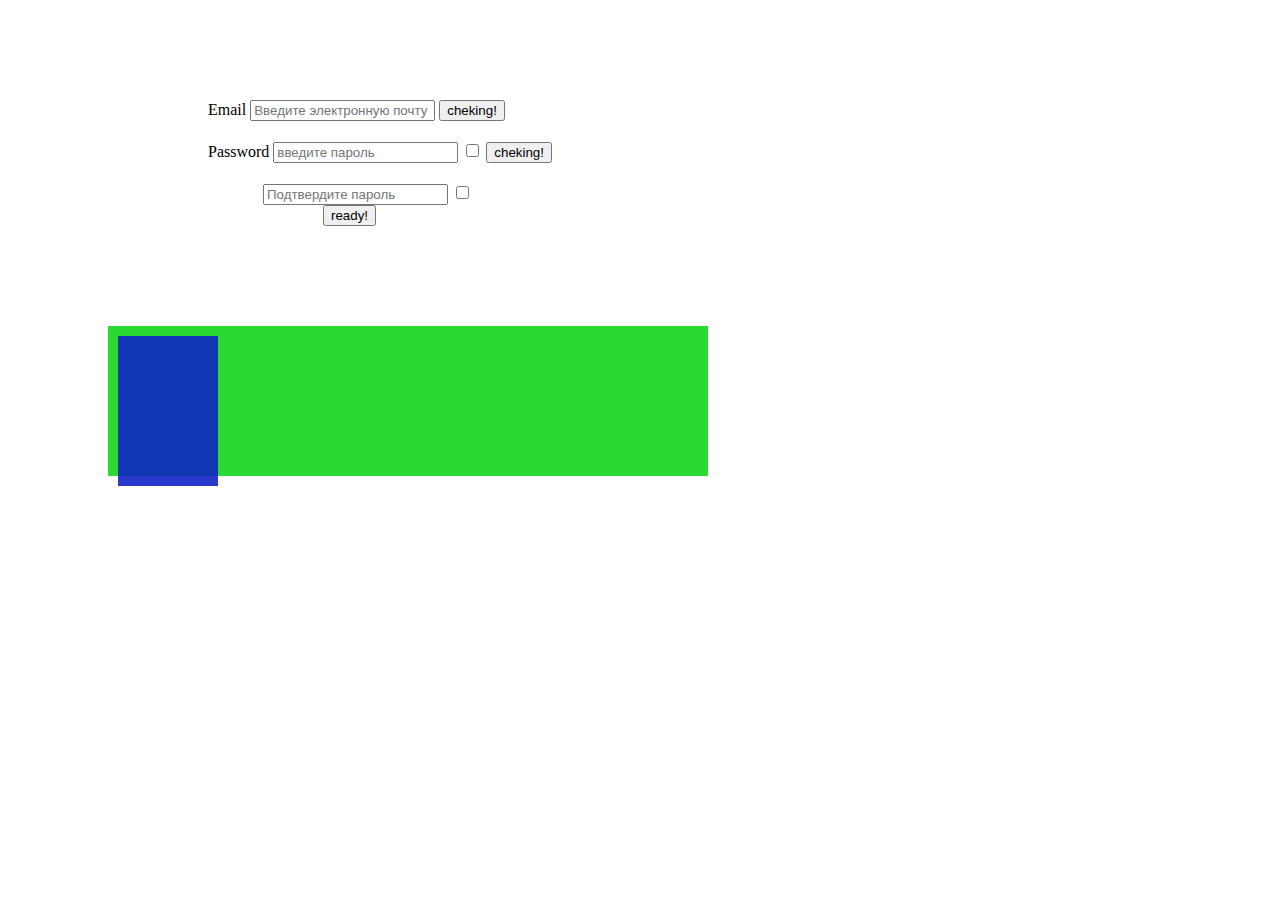
<file: 1dz/index.html>
<!DOCTYPE html>
<html lang="en">
  <head>
    <meta charset="UTF-8" />
    <meta http-equiv="X-UA-Compatible" content="IE=edge" />
    <meta name="viewport" content="width=device-width, initial-scale=1.0" />
    <title>Dz1</title>
    <link rel="stylesheet" href="css/style.css" />
  </head>
  <body>
    <div class="wrapper">
      <div class="email">
        <label for="email">Email</label>
        <input type="text" id="email" placeholder="Введите электронную почту" />
        <button class="proverka1">cheking!</button>
      </div>
      <div class="password1">
        <label for="password" >Password
          <input type="password" id="password1" placeholder="введите пароль" />
          <input type="checkbox" class="password_check1 active" />
        </label>
        <button class="proverka2">cheking!</button>
      </div>
      <div class="password2">
        <label for="пароль">
          <input type="password"
            id="password2"
            placeholder="Подтвердите пароль"/>
          <input type="checkbox" class="password_check2 active" />
        </label>
      </div>
      <button class="check">ready!</button>
      <span class="result"></span>
    </div>
    <div class="block1">
      <div class="block2"></div>
    </div>
  </body>
  <script src="app.js"></script>
</html>
</file>
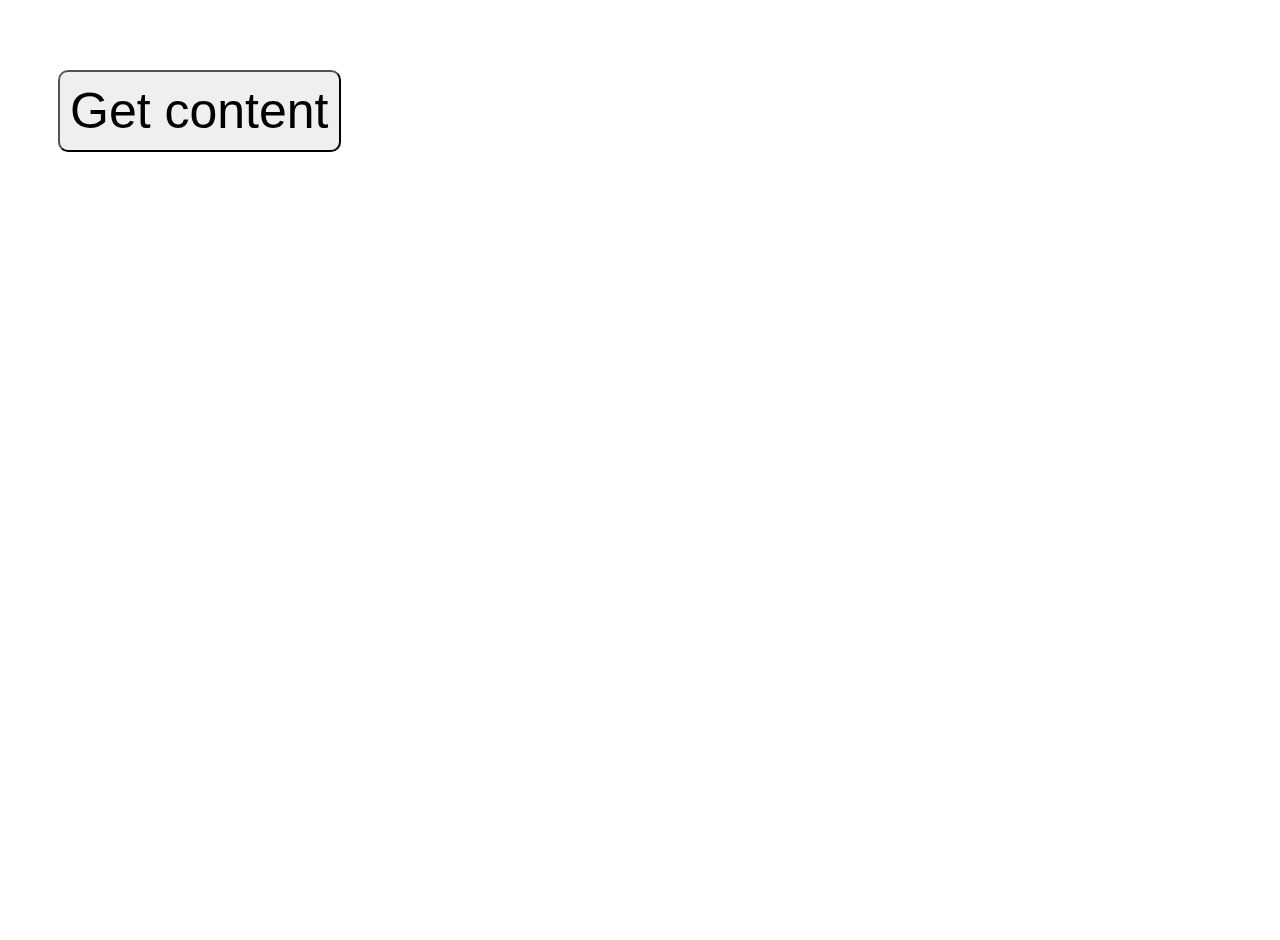
<file: dz 4/index.html>
<!DOCTYPE html>
<html lang="en">
  <head>
    <meta charset="UTF-8" />
    <meta http-equiv="X-UA-Compatible" content="IE=edge" />
    <meta name="viewport" content="width=device-width, initial-scale=1.0" />
    <title>Dz4zhanaiym</title>
    <link rel="stylesheet" href="css/style.css"/>
  </head>
  <body>
    <div class="container">
      <button class="btn">Get content</button>
      <div class="content"></div>
    </div>
  </body>
  <script src="app.js"></script>
  <script src="data.json"></script>
</html>
</file>
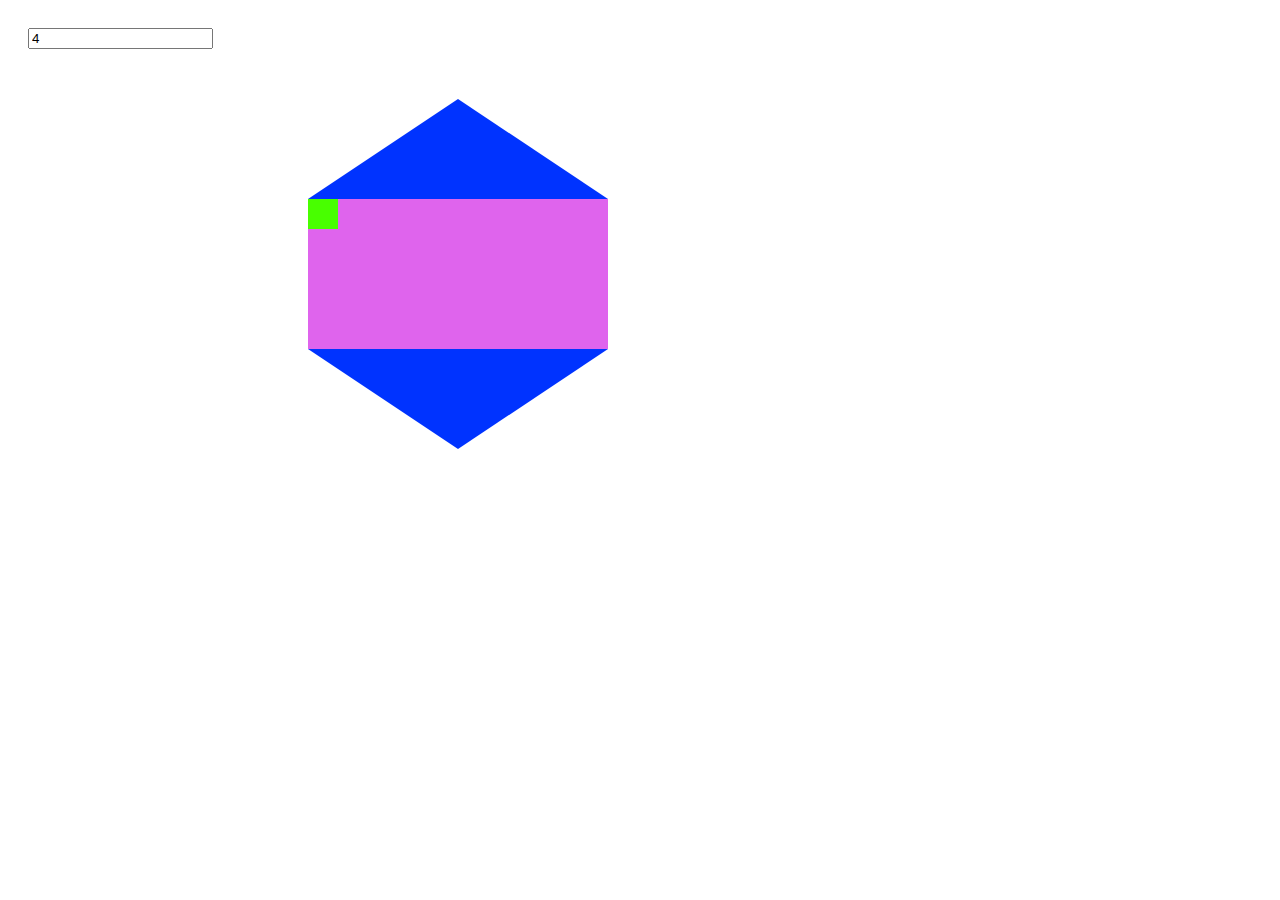
<file: dz2/index.html>
<!DOCTYPE html>
<html lang="en">
  <head>
    <meta charset="UTF-8" />
    <meta http-equiv="X-UA-Compatible" content="IE=edge" />
    <meta name="viewport" content="width=device-width, initial-scale=1.0" />
    <title>Dz2</title>
    <link rel="stylesheet" href="css/style.css">
  </head>
  <body>
    <input type="text" value="1" class="timer" />
    <div class="endTime"></div>
    <div id="hexagon">
      <div class="block3"></div>
    </div>
  </body>
  <script src="app.js"></script>
</html>
</file>
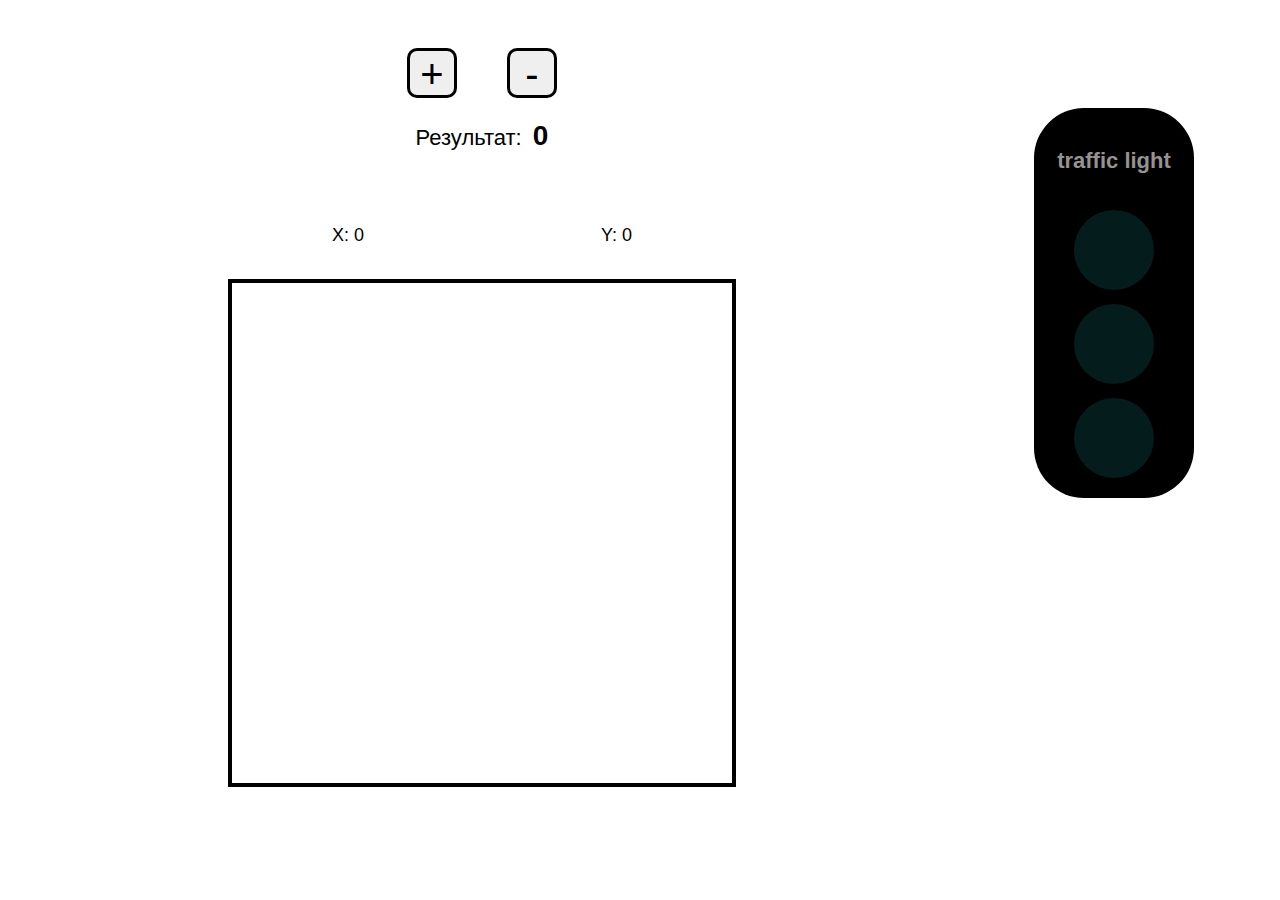
<file: DZ4_zhanaiym_21-01/index.html>
<!DOCTYPE html>
<html lang="en">
<head>
    <meta charset="UTF-8">
    <meta http-equiv="X-UA-Compatible" content="IE=edge">
    <meta name="viewport" content="width=device-width, initial-scale=1.0">
    <title>DZ4_zhanaiym_21-01</title>
    <link rel="stylesheet" href="style.css">
</head>
<body>
<div class="wrapper">
    <div class="container">
        <div class="counter">
            <div class="buttons">
                <button class="btn plus">+</button>
                <button class="btn minus">-</button>
            </div>
            <p>Результат: <span id="count">0</span></p>
        </div>
        <div class="two">
            <div class="posit">
                <p>
                    X: <span id="posX">0</span>
                </p>
                <p>
                    Y: <span id="posY">0</span>
                </p>
            </div>
            <div class="cursor"></div>
        </div>
    </div>
    <div class="svetofor">
        <div class="stolb">
            <p class="svet-title">traffic light</p>
            <div class="lampa" id="red"></div>
            <div class="lampa" id="yellow"></div>
            <div class="lampa" id="green"></div>
        </div>
    </div>
</div>


</div>
</body>
<script src="main.js"></script>
</html>
</file>
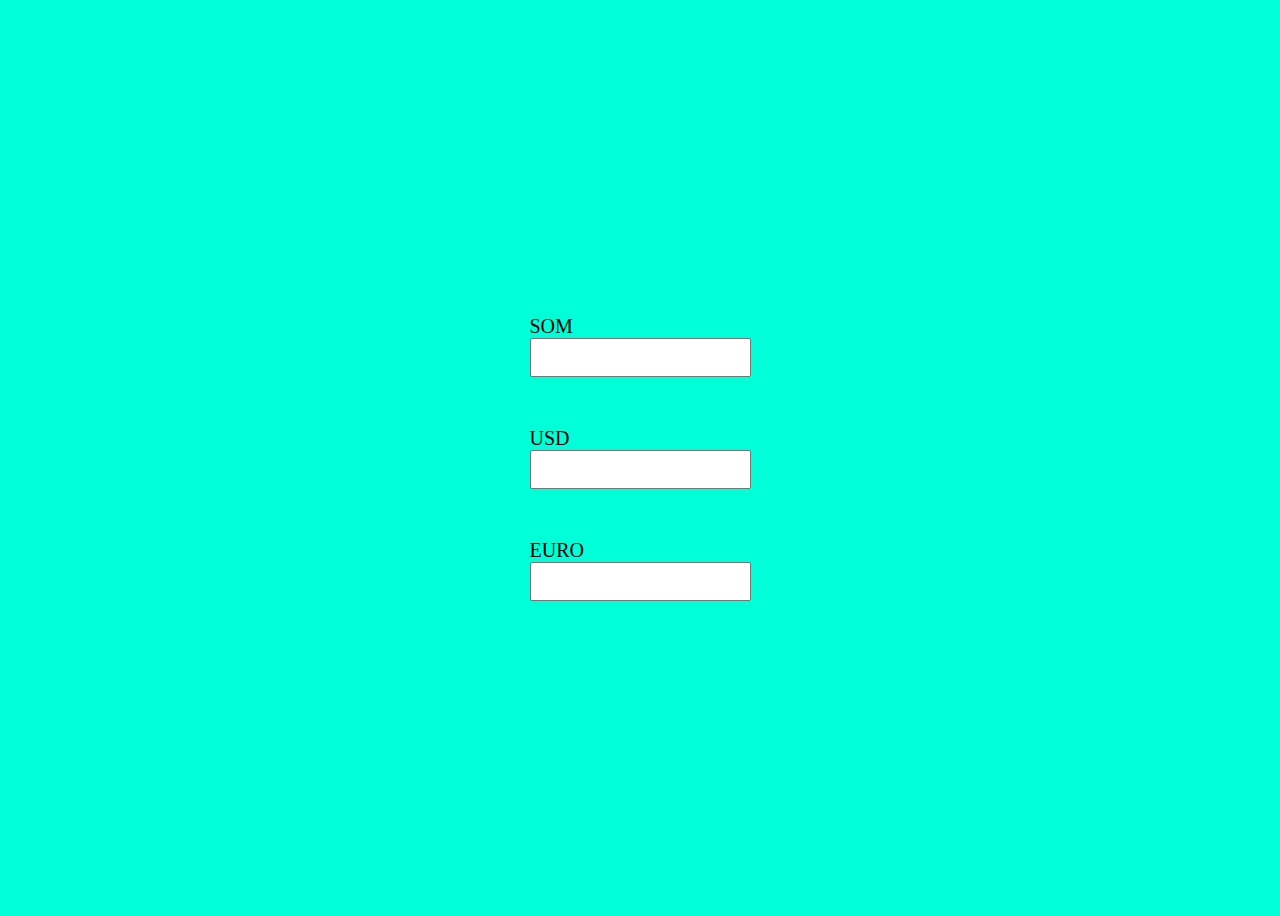
<file: dz5/index.html>
<!DOCTYPE html>
<html lang="en">
  <head>
    <meta charset="UTF-8" />
    <meta http-equiv="X-UA-Compatible" content="IE=edge" />
    <meta name="viewport" content="width=device-width, initial-scale=1.0" />
    <title>Dz5</title>
    <link rel="stylesheet" href="css/style.css" />
  </head>
  <body>
    <div class="wrapper">
      <div class="som">
        <label for="som">SOM</label>
        <input type="number" id="som" />
      </div>
      <div class="usd">
        <label for="usd">USD</label>
        <input type="number" id="usd" />
      </div>
      <div class="euro">
        <label for="euro">EURO</label>
        <input type="number" id="euro" />
      </div>
    </div>
    <script src="app.js"></script>
  </body>
</html>
</file>
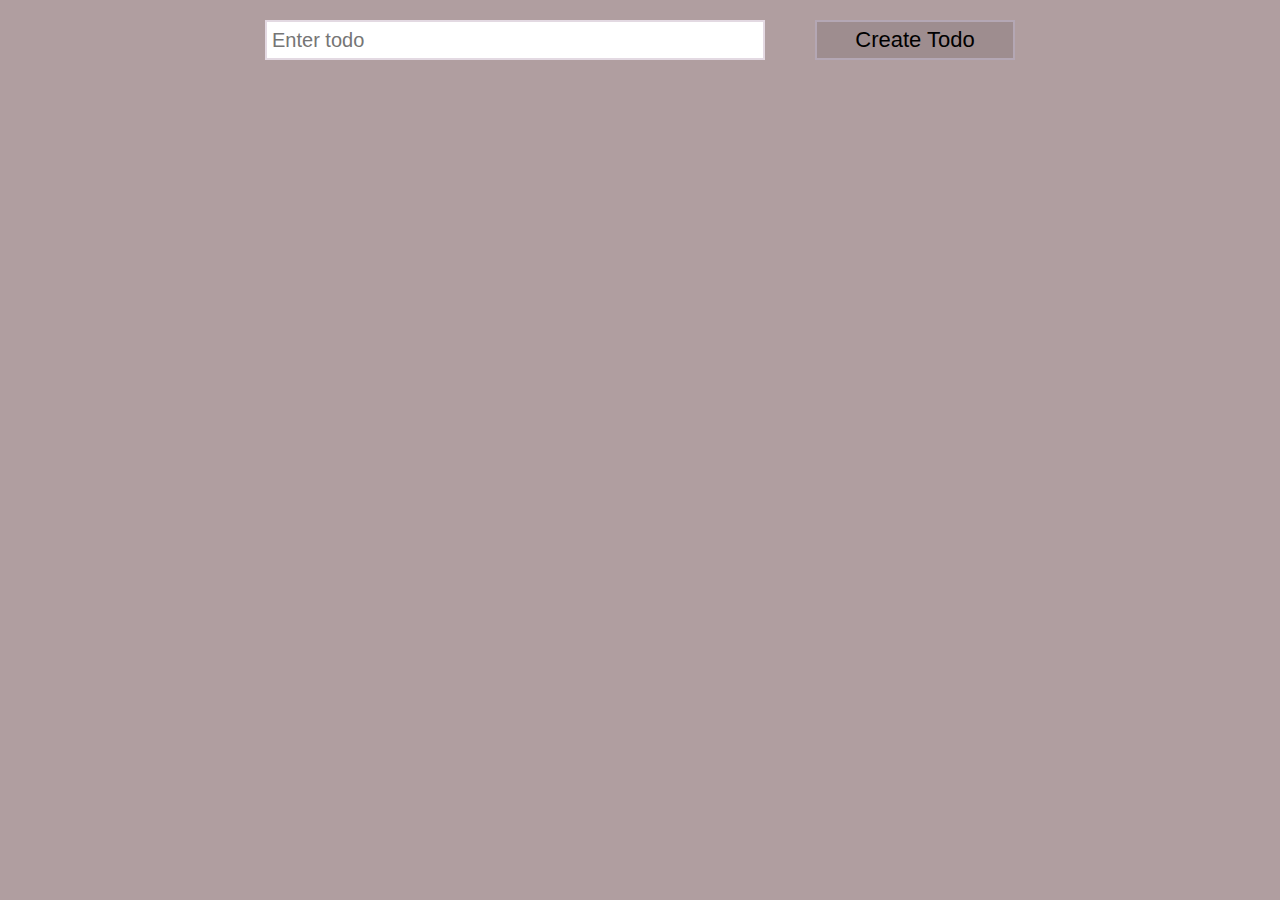
<file: DZ5_zhanaiym_21-01/index.html>
<!DOCTYPE html>
<html lang="en">
<head>
    <meta charset="UTF-8">
    <title>DZ5_zhanaiym_21-01</title>
    <link rel="stylesheet" href="style.css">
</head>
<body>

<div class="todo">
    <input type="text" id="input" placeholder="Enter todo">
    <button id="crete_todo">Create Todo</button>

</div>

<div id="todo_list">

</div>

</body>
<script src="main.js"></script>
</html>
</file>
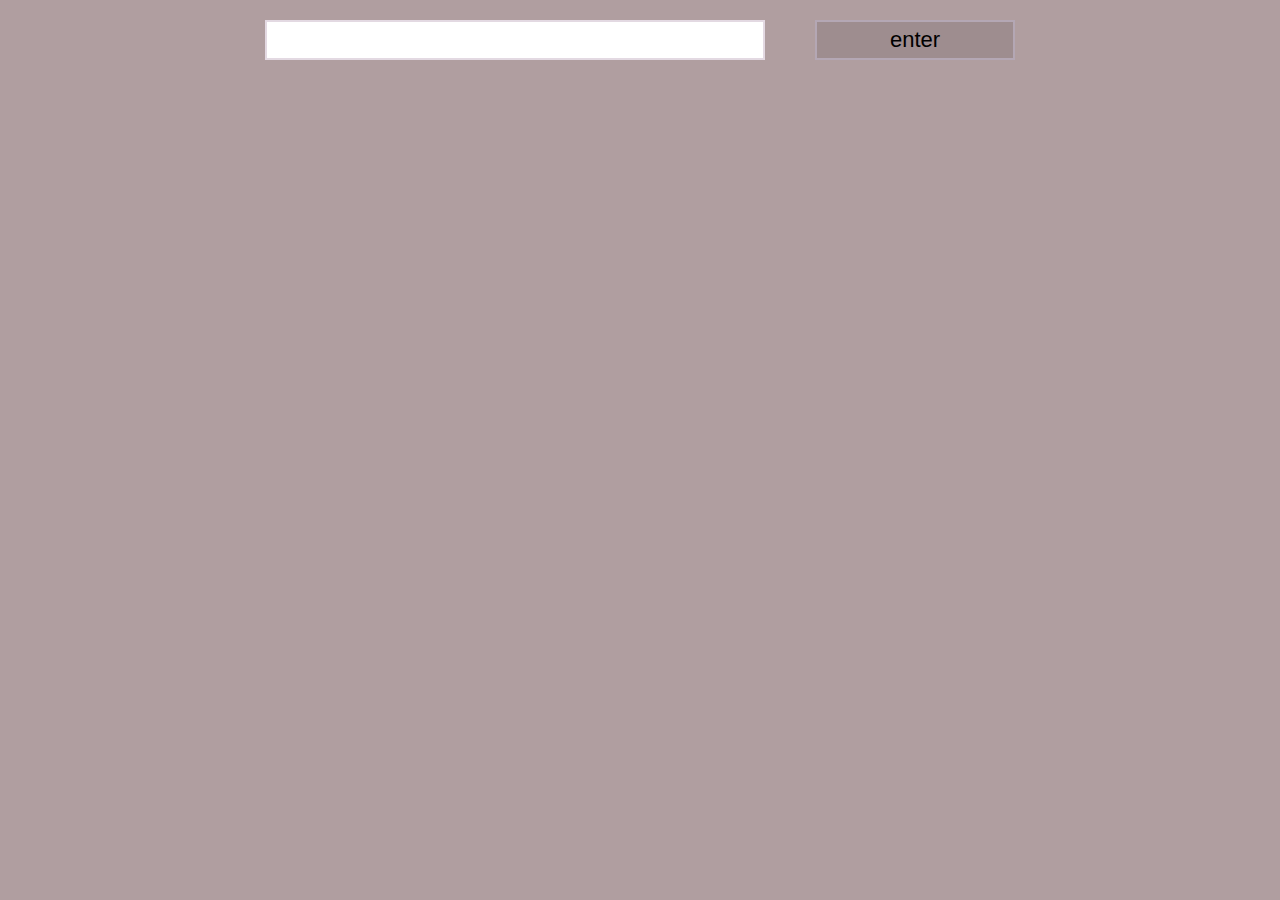
<file: DZ6_zhanaiym_21-01/index.html>
<!DOCTYPE html>
<html lang="en">
<head>
    <meta charset="UTF-8">
    <title>dz6</title>
    <link rel="stylesheet" href="style.css">
</head>
<body>

<div class="todo">
    <input type="text" id="input" placeholder="">
    <button id="crete_todo">enter</button>

</div>

</body>
<script src="main.js"></script>
</html>
</file>
<file: 1dz/css/style.css>
.wrapper {
  margin-top: 100px;
  margin-left: 200px;
}
.password1 {
  margin-top: 20px;
}
.password2 {
  margin-top: 20px;
  margin-left: 55px;
}
.check {
  margin-left: 115px;
}

.block1 {
  position: relative;
  width: 600px;
  height: 150px;
  margin-top: 100px;
  margin-left: 100px;
  background-color: rgb(41, 218, 49);
}
.block2 {
  position: absolute;
  width: 100px;
  height: 150px;
  margin-top: 10px;
  margin-left: 10px;
  background-color: rgba(14, 32, 197, 0.884);
}
</file>
<file: dz 4/css/style.css>
.container {
  width: 1700px;
  height: 900px;
  margin: 20px auto;
}
.content {
  width: 1400px;
  padding: 20px;
  margin: 20px;
  display: flex;
  justify-content: space-between;
  -webkit-box-orient: horizontal;
  flex-flow: wrap;
}
.btn {
  font-size: 50px;
  margin: 50px;
  padding: 10px;
  border-radius: 10px;
}
.block {
  display: flex;
  align-items: center;
  justify-content: space-between;
}
img {
  width: 160px;
  height: 160px;
  margin: 10px auto;
}
</file>
<file: dz2/css/style.css>
.timer {
  margin-top: 20px;
  margin-left: 20px;
}

#hexagon {
  width: 300px;
  height: 150px;
  margin-top: 150px;
  margin-left: 300px;
  background: #df64ed;
  position: relative;
}
#hexagon:before {
  content: "";
  position: absolute;
  top: -100px;
  left: 0;
  width: 0;
  height: 0;
  border-left: 150px solid transparent;
  border-right: 150px solid transparent;
  border-bottom: 100px solid #0033ff;
}
#hexagon:after {
  content: "";
  position: absolute;
  bottom: -100px;
  left: 0;
  width: 0;
  height: 0;
  border-left: 150px solid transparent;
  border-right: 150px solid transparent;
  border-top: 100px solid #0033ff;
}

.block3 {
  position: absolute;
  z-index: 1;
  width: 30px;
  height: 30px;
  background-color: rgb(72, 255, 0);
}
</file>
<file: DZ4_zhanaiym_21-01/style.css>
{
    box-sizing: border-box;
    margin: 0;
    padding: 0;
}
.wrapper {
    display: flex;
    justify-content: space-between;
    font-family: Arial, "Helvetica Neue", Helvetica, sans-serif;
}

.container {
    margin: 20px auto;
    text-align: center;
}

.buttons {
    width: 200px;
    display: flex;
    justify-content: space-around;
    align-items: center;
    margin: 20px auto;
}
.btn{
    width: 50px;
    height: 50px;
    border-radius: 10px;
    font-size: 40px;
    text-align: center;
    transition: all .5s ease;
    border: 3px solid #000000;;
}
.btn:hover{
    cursor: pointer;
    transform: scale(1.2);
}
.counter p{
    font-size: 22px;
}

#count{
    font-size: 28px;
    font-weight: 700;
    padding-left: 5px;
}
.two{
    display: flex;
    flex-direction: column;
    align-items: center;
    margin-top: 40px;
}
.posit{
    width: 300px;
    display: flex;
    justify-content: space-between;
    font-size: 18px;
    font-weight: 500;
    margin: 15px 0;
}
.cursor {
    border: 4px solid rgb(0, 0, 0);
    width: 500px;
    height: 500px;
}


.svetofor {
    text-align: center;
    width: 25%;
    margin-top: 100px;
}
.stolb {
    background-color: rgb(0, 0, 0);
    width: 120px;
    height: 350px;
    border-radius: 50px;
    display: flex;
    flex-direction: column;
    justify-content: space-between;
    align-items: center;
    margin: 0 auto;
    padding: 20px;
}
.svet-title{
    margin-top: 20px;
    font-size: 22px;
    font-weight: 700;
    color: rgb(150, 146, 146);
}
.lampa {
    width: 80px;
    height: 80px;
    border-radius: 50%;
    background-color: rgb(4, 28, 28);
    display: flex;
    justify-content: center;
    align-items: center;
    color: black;
    text-transform: uppercase;
    font-size: 24px;
    font-weight: 700;
}
.lampa:hover{
    cursor: pointer;
}
</file>
<file: dz5/css/style.css>
body {
  display: flex;
  align-items: center;
  justify-content: center;
  height: 100vh;
  background-color: #00ffd9;
}

.wrapper > div {
  display: flex;
  flex-direction: column;
}
.usd {
  margin-top: 50px;
}
.euro {
  margin-top: 50px;
}
input {
  padding: 10px 20px;
}
label {
  font-size: 20px;
}
</file>
<file: DZ5_zhanaiym_21-01/style.css>
* {
    margin: 0;
    padding: 0;
    box-sizing: border-box;
}

body {
    background-color: #b09ea0;
    padding: 20px;
}

.todo {
    display: flex;
    align-items: center;
    justify-content: space-between;
    width: 750px;
    margin: 0 auto;
}

input {
    border: 2px solid #e3d9e2;
    font-size: 20px;
    height: 40px;
    width: 500px;
    padding-left: 5px;
}

#crete_todo {
    width: 200px;
    height: 40px;
    border: 2px solid #b4a7b4;
    cursor: pointer;
    background: rgba(0, 0, 0, 0.1);
    font-size: 22px;
}

#todo_list {
    margin: 0 auto;
    width: 750px;
}

.block_text {
    width: 100%;
    border: 2px solid rgba(217, 203, 203, 0.62);
    padding: 8px;
    margin-top: 10px;
    display: flex;
    justify-content: space-between;
}

.text {
    font-size: 28px;
    font-family: "Franklin Gothic Heavy";
}
.btn{
    background: #d76b7f;
    border: none;
    color: white;
    margin-left: 15px;
    padding: 10px;
    cursor: pointer;
    position: relative;
    z-index: 10;
}
</file>
<file: DZ6_zhanaiym_21-01/style.css>
* {
    margin: 0;
    padding: 0;
    box-sizing: border-box;
}

body {
    background-color: #b09ea0;
    padding: 20px;
}

.todo {
    display: flex;
    align-items: center;
    justify-content: space-between;
    width: 750px;
    margin: 0 auto;
}

input {
    border: 2px solid #e3d9e2;
    font-size: 20px;
    height: 40px;
    width: 500px;
    padding-left: 5px;
}

#crete_todo {
    width: 200px;
    height: 40px;
    border: 2px solid #b4a7b4;
    cursor: pointer;
    background: rgba(0, 0, 0, 0.1);
    font-size: 22px;
}

#todo_list {
    margin: 0 auto;
    width: 750px;
}

.block_text {
    width: 100%;
    border: 2px solid rgba(217, 203, 203, 0.62);
    padding: 8px;
    margin-top: 10px;
    display: flex;
    justify-content: space-between;
}

.text {
    font-size: 28px;
    font-family: "Franklin Gothic Heavy";
}
.btn{
    background: #0033ff;
    border: none;
    color: #6b7dd7;
    margin-left: 15px;
    padding: 10px;
    cursor: pointer;
    position: relative;
    z-index: 10;
}
</file>
